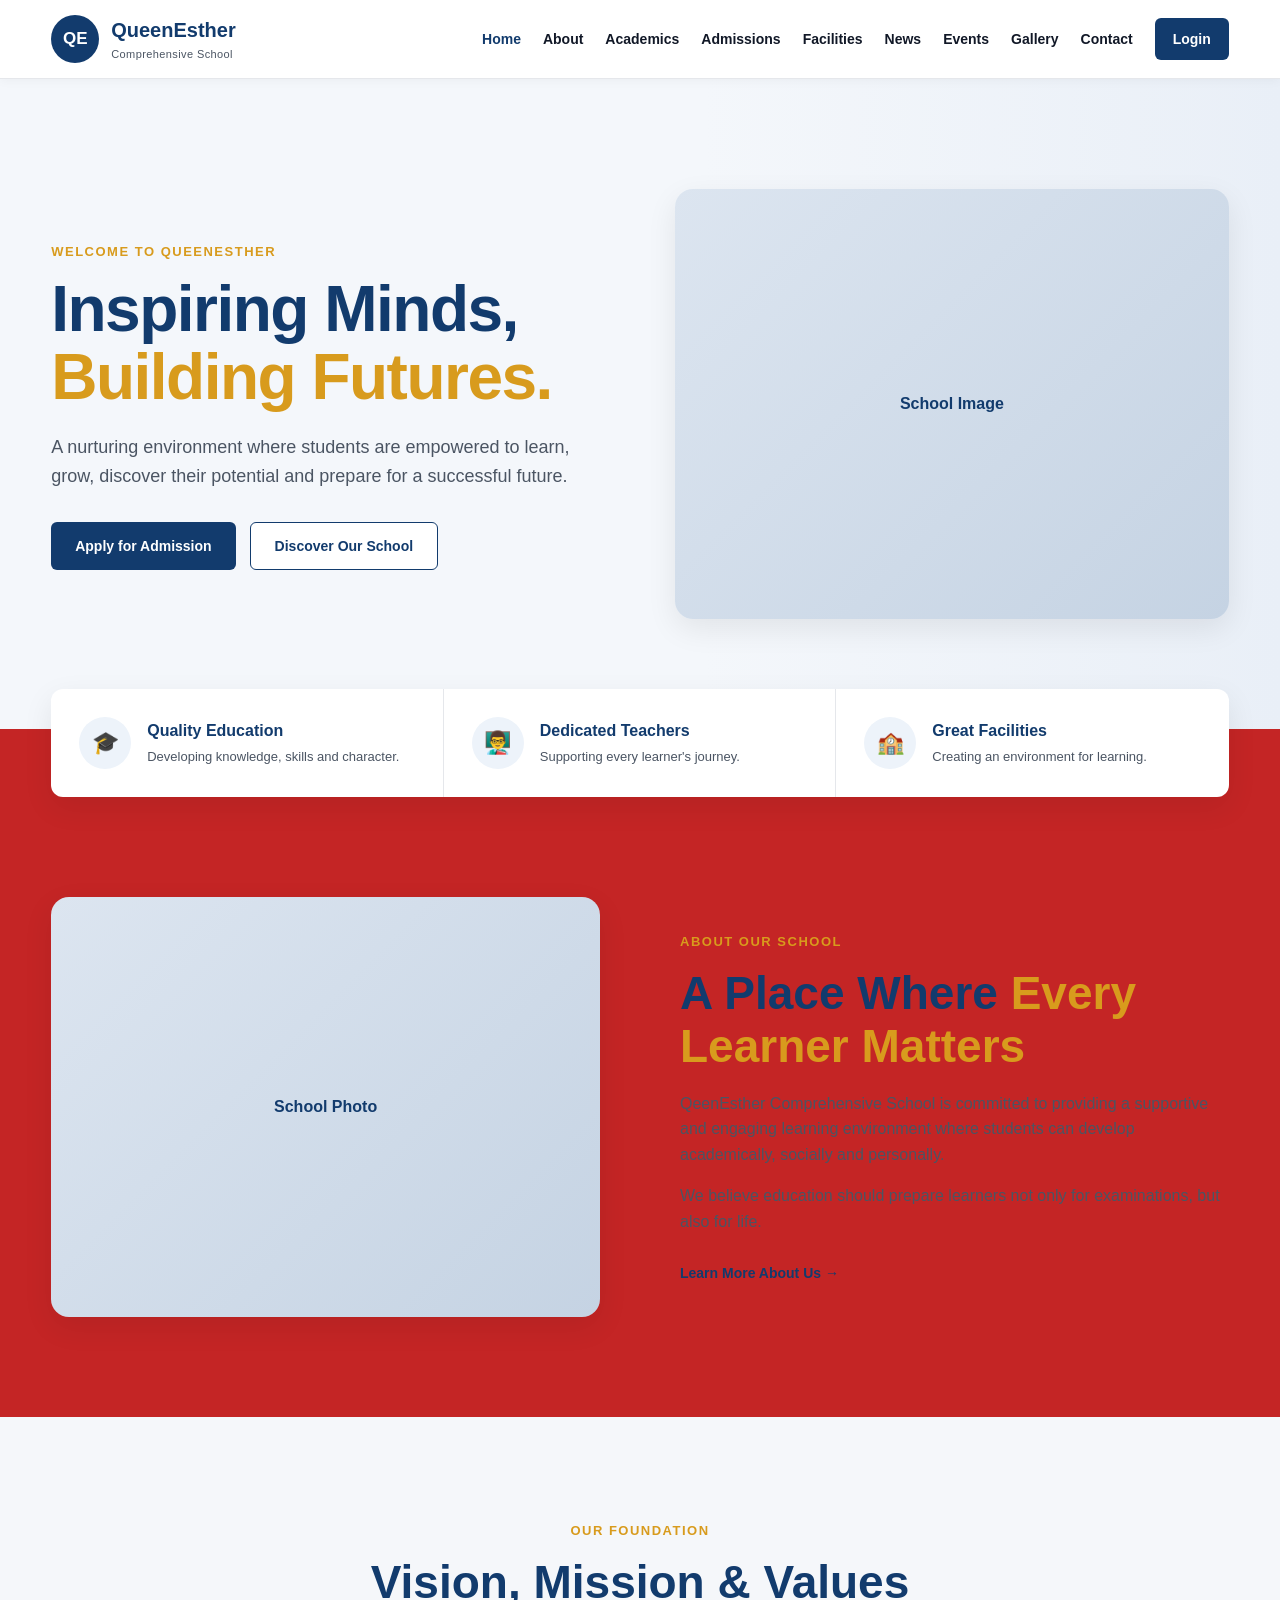
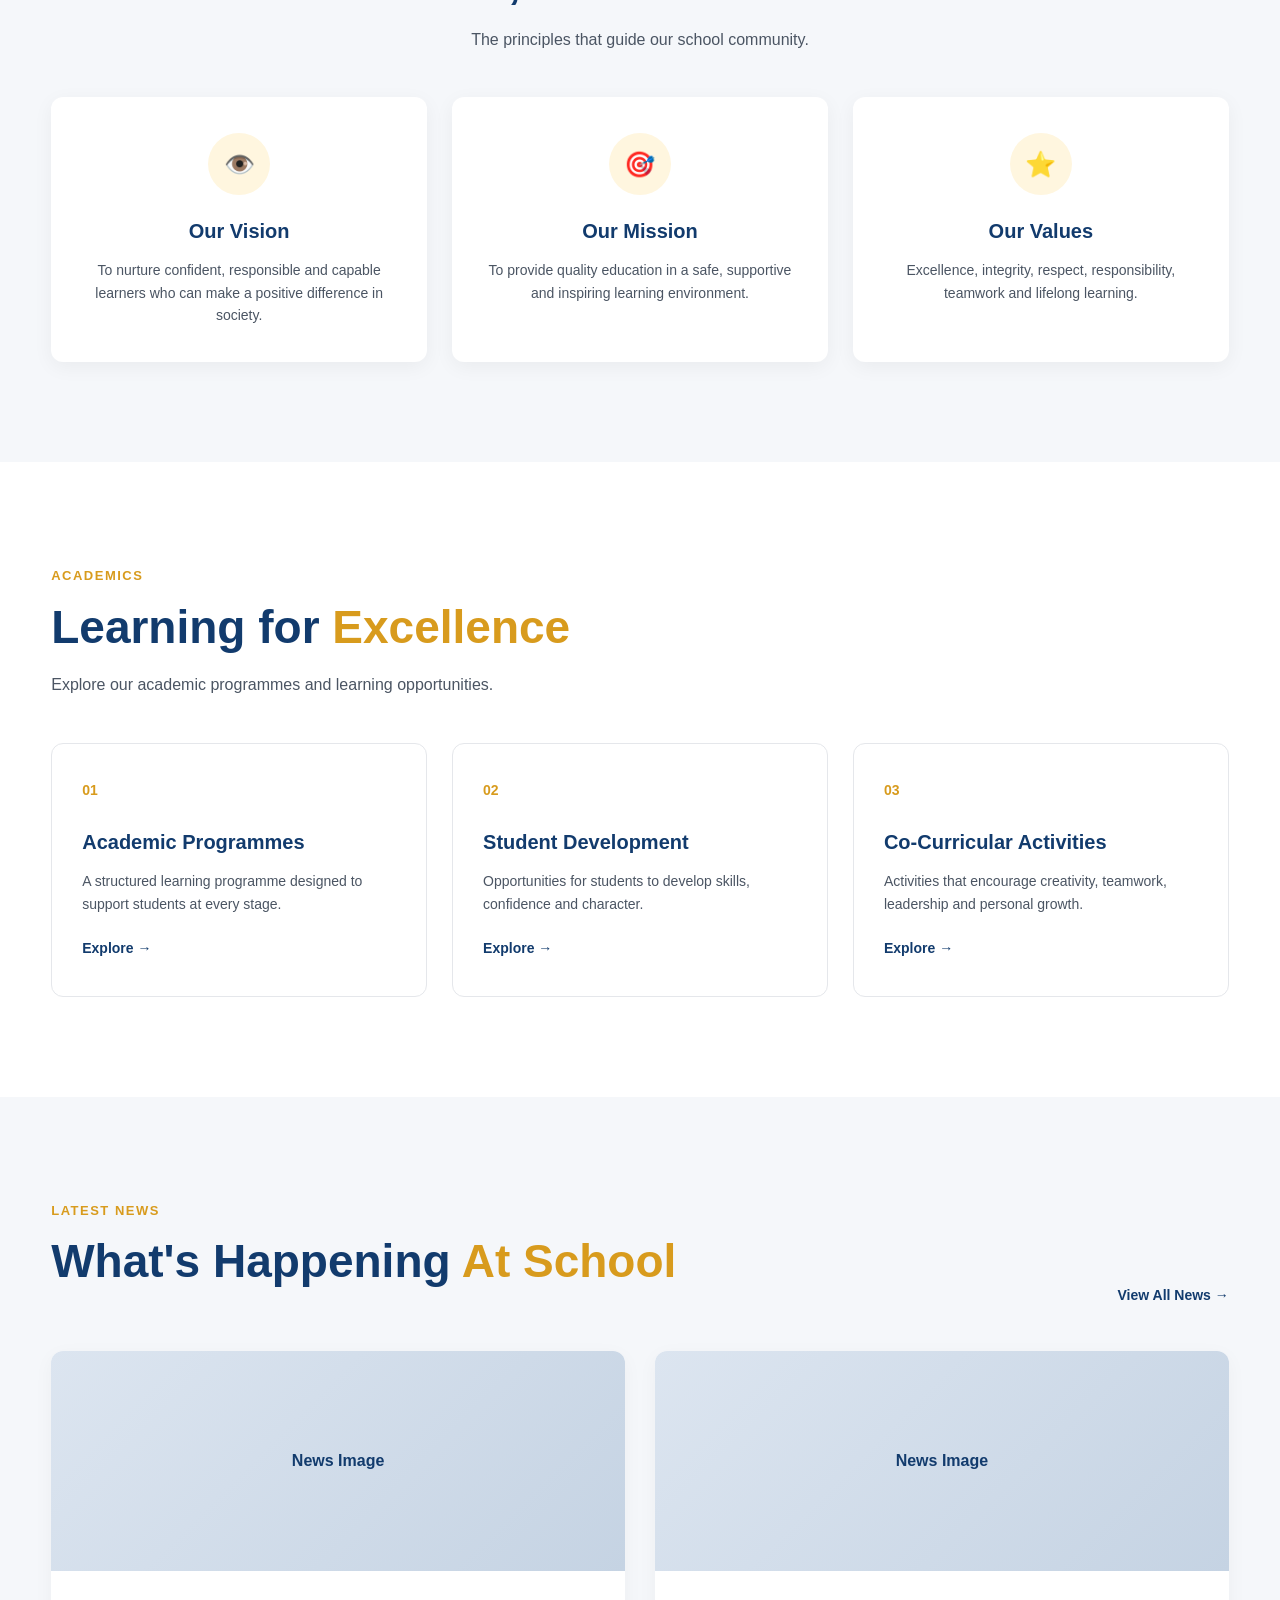
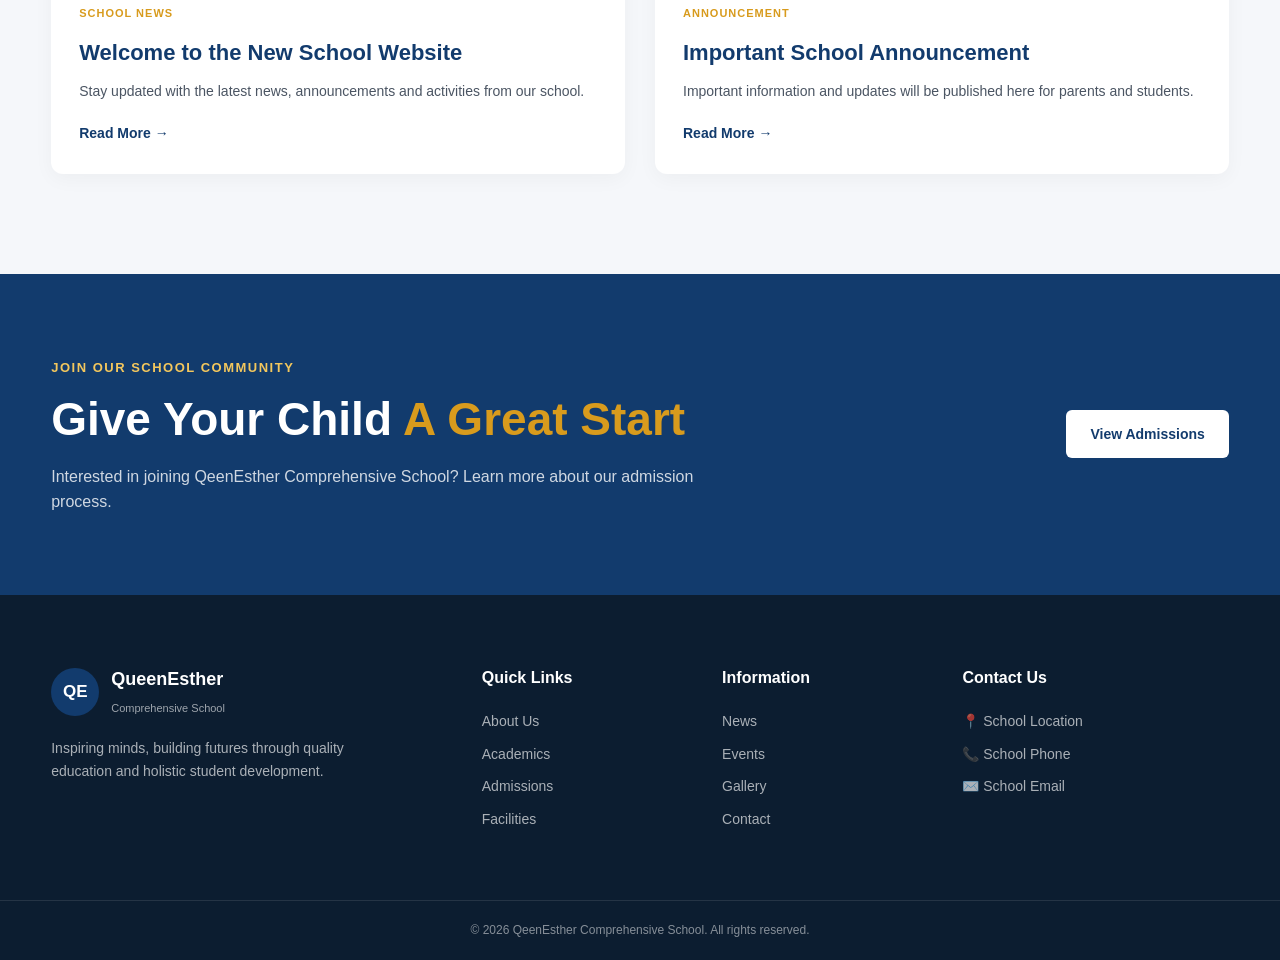
<file: Client/index.html>
<!DOCTYPE html>
<html lang="en">
<head>
    <meta charset="UTF-8">

    <!-- Makes the website responsive on phones and tablets -->
    <meta name="viewport" content="width=device-width, initial-scale=1.0">

    <meta
        name="description"
        content="QueenEsther Comprehensive School - nurturing excellence, character and lifelong learning."
    >

    <title>QueenEsther Comprehensive School</title>

    <!-- Our stylesheet -->
    <link rel="stylesheet" href="../css/style.css">
</head>

<body>

    <!-- =========================
         HEADER / NAVIGATION
    ========================== -->
    <header class="site-header">

        <div class="container navbar">

            <!-- Temporary logo -->
            <a href="index.html" class="logo">
                <div class="logo-placeholder">QE</div>

                <div class="school-name">
                    <span>QueenEsther</span>
                    <small>Comprehensive School</small>
                </div>
            </a>

            <!-- Mobile menu button -->
            <button
                class="menu-toggle"
                id="menuToggle"
                aria-label="Open navigation menu"
                aria-expanded="false"
            >
                ☰
            </button>

            <!-- Navigation -->
            <nav class="nav-menu" id="navMenu">

                <a href="index.html" class="active">Home</a>
                <a href="about.html">About</a>
                <a href="academics.html">Academics</a>
                <a href="admissions.html">Admissions</a>
                <a href="facilities.html">Facilities</a>
                <a href="news.html">News</a>
                <a href="events.html">Events</a>
                <a href="gallery.html">Gallery</a>
                <a href="contact.html">Contact</a>

                <a href="#" class="login-button">Login</a>

            </nav>

        </div>

    </header>


    <!-- =========================
         HERO SECTION
    ========================== -->
    <main>

        <section class="hero">

            <div class="container hero-content">

                <div class="hero-text">

                    <span class="hero-label">
                        WELCOME TO QUEENESTHER
                    </span>

                    <h1>
                        Inspiring Minds,
                        <span>Building Futures.</span>
                    </h1>

                    <p>
                        A nurturing environment where students are empowered
                        to learn, grow, discover their potential and prepare
                        for a successful future.
                    </p>

                    <div class="hero-buttons">
                        <a href="admissions.html" class="btn btn-primary">
                            Apply for Admission
                        </a>

                        <a href="about.html" class="btn btn-secondary">
                            Discover Our School
                        </a>
                    </div>

                </div>

                <div class="hero-image">

                    <!-- Temporary image area -->
                    <div class="image-placeholder">
                        <span>School Image</span>
                    </div>

                </div>

            </div>

        </section>


        <!-- =========================
             QUICK INFORMATION
        ========================== -->
        <section class="quick-info">

            <div class="container quick-info-grid">

                <div class="info-card">
                    <div class="info-icon">🎓</div>

                    <div>
                        <h3>Quality Education</h3>
                        <p>
                            Developing knowledge, skills and character.
                        </p>
                    </div>
                </div>

                <div class="info-card">
                    <div class="info-icon">👨‍🏫</div>

                    <div>
                        <h3>Dedicated Teachers</h3>
                        <p>
                            Supporting every learner's journey.
                        </p>
                    </div>
                </div>

                <div class="info-card">
                    <div class="info-icon">🏫</div>

                    <div>
                        <h3>Great Facilities</h3>
                        <p>
                            Creating an environment for learning.
                        </p>
                    </div>
                </div>

            </div>

        </section>


        <!-- =========================
             ABOUT / INTRODUCTION
        ========================== -->
        <section class="section about-preview">

            <div class="container two-column">

                <div class="section-image">
                    <div class="image-placeholder large">
                        <span>School Photo</span>
                    </div>
                </div>

                <div class="section-content">

                    <span class="section-label">
                        ABOUT OUR SCHOOL
                    </span>

                    <h2>
                        A Place Where
                        <span>Every Learner Matters</span>
                    </h2>

                    <p>
                        QeenEsther Comprehensive School is committed to
                        providing a supportive and engaging learning
                        environment where students can develop academically,
                        socially and personally.
                    </p>

                    <p>
                        We believe education should prepare learners not only
                        for examinations, but also for life.
                    </p>

                    <a href="about.html" class="text-link">
                        Learn More About Us →
                    </a>

                </div>

            </div>

        </section>


        <!-- =========================
             VISION & MISSION
        ========================== -->
        <section class="section vision-section">

            <div class="container">

                <div class="section-heading center">

                    <span class="section-label">
                        OUR FOUNDATION
                    </span>

                    <h2>
                        Vision, Mission & Values
                    </h2>

                    <p>
                        The principles that guide our school community.
                    </p>

                </div>

                <div class="values-grid">

                    <article class="value-card">

                        <div class="value-icon">👁️</div>

                        <h3>Our Vision</h3>

                        <p>
                            To nurture confident, responsible and capable
                            learners who can make a positive difference
                            in society.
                        </p>

                    </article>


                    <article class="value-card">

                        <div class="value-icon">🎯</div>

                        <h3>Our Mission</h3>

                        <p>
                            To provide quality education in a safe,
                            supportive and inspiring learning environment.
                        </p>

                    </article>


                    <article class="value-card">

                        <div class="value-icon">⭐</div>

                        <h3>Our Values</h3>

                        <p>
                            Excellence, integrity, respect, responsibility,
                            teamwork and lifelong learning.
                        </p>

                    </article>

                </div>

            </div>

        </section>


        <!-- =========================
             ACADEMICS
        ========================== -->
        <section class="section academics-preview">

            <div class="container">

                <div class="section-heading">

                    <span class="section-label">
                        ACADEMICS
                    </span>

                    <h2>
                        Learning for
                        <span>Excellence</span>
                    </h2>

                    <p>
                        Explore our academic programmes and learning
                        opportunities.
                    </p>

                </div>

                <div class="program-grid">

                    <article class="program-card">
                        <div class="program-number">01</div>

                        <h3>Academic Programmes</h3>

                        <p>
                            A structured learning programme designed to
                            support students at every stage.
                        </p>

                        <a href="academics.html">
                            Explore →
                        </a>
                    </article>


                    <article class="program-card">
                        <div class="program-number">02</div>

                        <h3>Student Development</h3>

                        <p>
                            Opportunities for students to develop skills,
                            confidence and character.
                        </p>

                        <a href="academics.html">
                            Explore →
                        </a>
                    </article>


                    <article class="program-card">
                        <div class="program-number">03</div>

                        <h3>Co-Curricular Activities</h3>

                        <p>
                            Activities that encourage creativity, teamwork,
                            leadership and personal growth.
                        </p>

                        <a href="academics.html">
                            Explore →
                        </a>
                    </article>

                </div>

            </div>

        </section>


        <!-- =========================
             NEWS
        ========================== -->
        <section class="section news-section">

            <div class="container">

                <div class="section-heading split-heading">

                    <div>
                        <span class="section-label">
                            LATEST NEWS
                        </span>

                        <h2>
                            What's Happening
                            <span>At School</span>
                        </h2>
                    </div>

                    <a href="news.html" class="text-link">
                        View All News →
                    </a>

                </div>


                <div class="news-grid">

                    <article class="news-card">

                        <div class="news-image">
                            <span>News Image</span>
                        </div>

                        <div class="news-content">

                            <span class="news-date">
                                SCHOOL NEWS
                            </span>

                            <h3>
                                Welcome to the New School Website
                            </h3>

                            <p>
                                Stay updated with the latest news,
                                announcements and activities from our school.
                            </p>

                            <a href="news.html">
                                Read More →
                            </a>

                        </div>

                    </article>


                    <article class="news-card">

                        <div class="news-image">
                            <span>News Image</span>
                        </div>

                        <div class="news-content">

                            <span class="news-date">
                                ANNOUNCEMENT
                            </span>

                            <h3>
                                Important School Announcement
                            </h3>

                            <p>
                                Important information and updates will be
                                published here for parents and students.
                            </p>

                            <a href="news.html">
                                Read More →
                            </a>

                        </div>

                    </article>

                </div>

            </div>

        </section>


        <!-- =========================
             CALL TO ACTION
        ========================== -->
        <section class="cta-section">

            <div class="container cta-content">

                <div>
                    <span class="section-label">
                        JOIN OUR SCHOOL COMMUNITY
                    </span>

                    <h2>
                        Give Your Child
                        <span>A Great Start</span>
                    </h2>

                    <p>
                        Interested in joining QeenEsther Comprehensive School?
                        Learn more about our admission process.
                    </p>
                </div>

                <a href="admissions.html" class="btn btn-light">
                    View Admissions
                </a>

            </div>

        </section>

    </main>


    <!-- =========================
         FOOTER
    ========================== -->
    <footer class="site-footer">

        <div class="container footer-grid">

            <div class="footer-about">

                <div class="footer-logo">
                    <div class="logo-placeholder">QE</div>

                    <div>
                        <strong>QueenEsther</strong>
                        <small>Comprehensive School</small>
                    </div>
                </div>

                <p>
                    Inspiring minds, building futures through quality
                    education and holistic student development.
                </p>

            </div>


            <div class="footer-column">

                <h3>Quick Links</h3>

                <a href="about.html">About Us</a>
                <a href="academics.html">Academics</a>
                <a href="admissions.html">Admissions</a>
                <a href="facilities.html">Facilities</a>

            </div>


            <div class="footer-column">

                <h3>Information</h3>

                <a href="news.html">News</a>
                <a href="events.html">Events</a>
                <a href="gallery.html">Gallery</a>
                <a href="contact.html">Contact</a>

            </div>


            <div class="footer-column">

                <h3>Contact Us</h3>

                <p>📍 School Location</p>
                <p>📞 School Phone</p>
                <p>✉️ School Email</p>

            </div>

        </div>


        <div class="footer-bottom">

            <div class="container">

                <p>
                    © 2026 QeenEsther Comprehensive School.
                    All rights reserved.
                </p>

            </div>

        </div>

    </footer>


    <!-- JavaScript -->
    <script src="../js/main.js"></script>

</body>
</html>
</file>
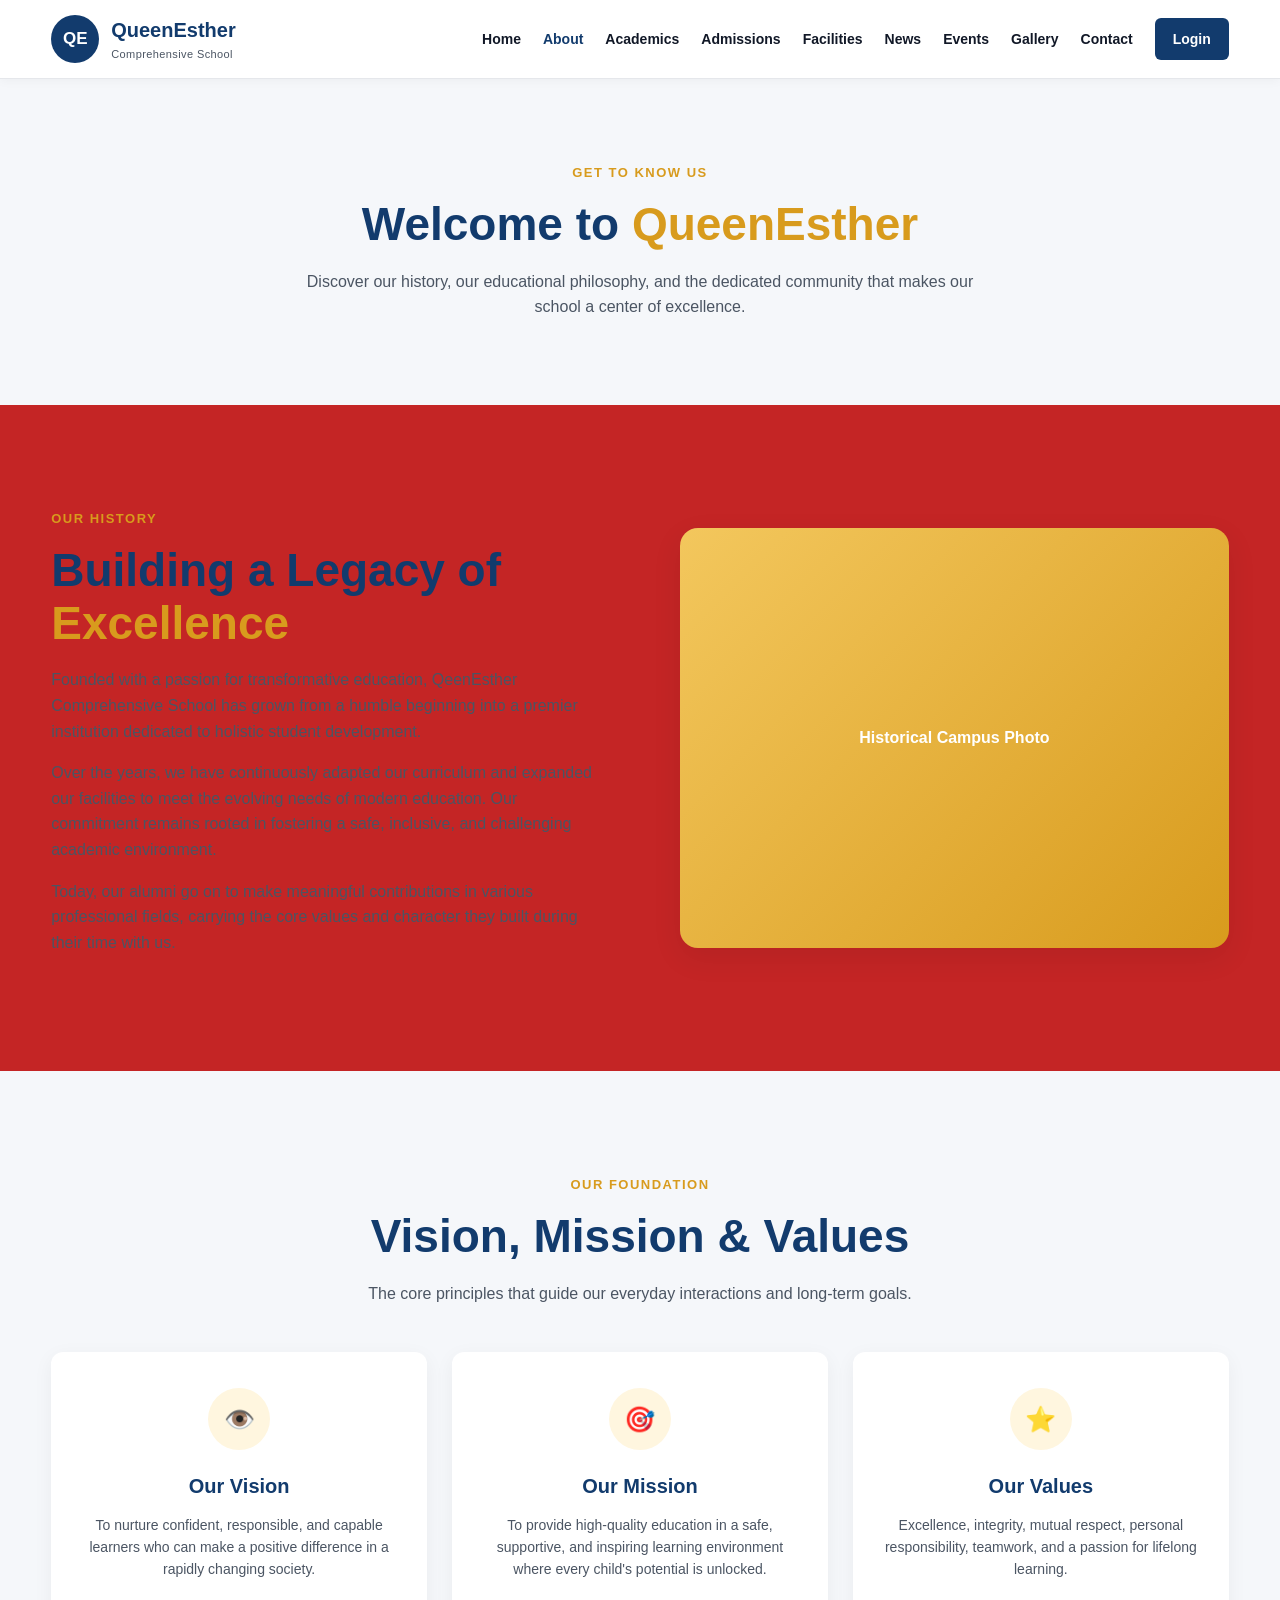
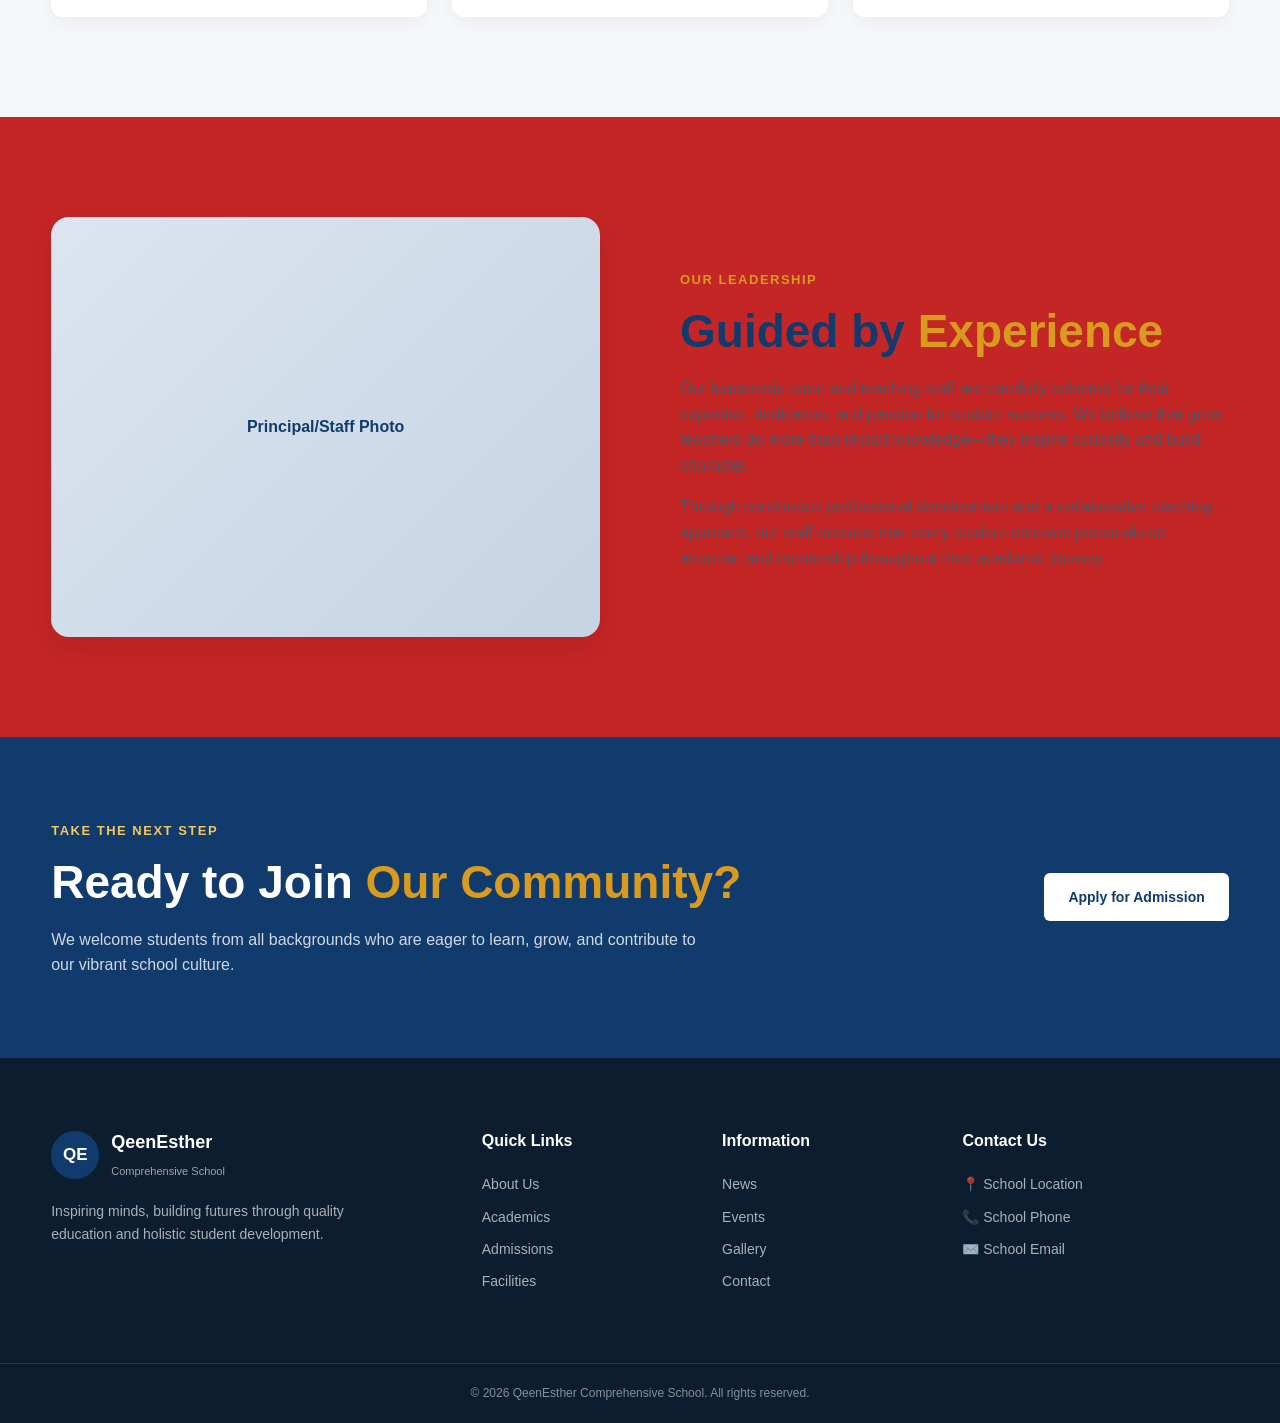
<file: Client/about.html>
<!DOCTYPE html>
<html lang="en">
<head>
    <meta charset="UTF-8">
    <meta name="viewport" content="width=device-width, initial-scale=1.0">
    <meta name="description" content="About QeenEsther Comprehensive School - Learn about our history, mission, and core values.">
    
    <title>About Us - QueenEsther Comprehensive School</title>

    <!-- Connected using the correct relative path -->
    <link rel="stylesheet" href="../css/style.css">
</head>
<body>

    <!-- =========================
         HEADER / NAVIGATION
    ========================== -->
    <header class="site-header">
        <div class="container navbar">
            <a href="index.html" class="logo">
                <div class="logo-placeholder">QE</div>
                <div class="school-name">
                    <span>QueenEsther</span>
                    <small>Comprehensive School</small>
                </div>
            </a>

            <button class="menu-toggle" id="menuToggle" aria-label="Open navigation menu" aria-expanded="false">
                ☰
            </button>

            <nav class="nav-menu" id="navMenu">
                <a href="index.html">Home</a>
                <a href="about.html" class="active">About</a>
                <a href="academics.html">Academics</a>
                <a href="admissions.html">Admissions</a>
                <a href="facilities.html">Facilities</a>
                <a href="news.html">News</a>
                <a href="events.html">Events</a>
                <a href="gallery.html">Gallery</a>
                <a href="contact.html">Contact</a>
                <a href="#" class="login-button">Login</a>
            </nav>
        </div>
    </header>

    <!-- =========================
         MAIN CONTENT
    ========================== -->
    <main>

        <!-- PAGE HEADER -->
        <section class="section" style="background: var(--light); padding-top: 80px; padding-bottom: 40px;">
            <div class="container">
                <div class="section-heading center">
                    <span class="section-label">GET TO KNOW US</span>
                    <h2>
                        Welcome to <span>QueenEsther</span>
                    </h2>
                    <p>Discover our history, our educational philosophy, and the dedicated community that makes our school a center of excellence.</p>
                </div>
            </div>
        </section>

        <!-- OUR HISTORY -->
        <section class="section">
            <div class="container two-column">
                <div class="section-content">
                    <span class="section-label">OUR HISTORY</span>
                    <h2>
                        Building a Legacy of <span>Excellence</span>
                    </h2>
                    <p>
                        Founded with a passion for transformative education, QeenEsther Comprehensive School has grown from a humble beginning into a premier institution dedicated to holistic student development. 
                    </p>
                    <p>
                        Over the years, we have continuously adapted our curriculum and expanded our facilities to meet the evolving needs of modern education. Our commitment remains rooted in fostering a safe, inclusive, and challenging academic environment.
                    </p>
                    <p>
                        Today, our alumni go on to make meaningful contributions in various professional fields, carrying the core values and character they built during their time with us.
                    </p>
                </div>

                <div class="section-image">
                    <div class="image-placeholder large" style="background: linear-gradient(135deg, #f3c75d, #d89b1d); color: var(--white);">
                        <span>Historical Campus Photo</span>
                    </div>
                </div>
            </div>
        </section>

        <!-- VISION, MISSION & VALUES (Reused from index) -->
        <section class="section vision-section">
            <div class="container">
                <div class="section-heading center">
                    <span class="section-label">OUR FOUNDATION</span>
                    <h2>Vision, Mission & Values</h2>
                    <p>The core principles that guide our everyday interactions and long-term goals.</p>
                </div>

                <div class="values-grid">
                    <article class="value-card">
                        <div class="value-icon">👁️</div>
                        <h3>Our Vision</h3>
                        <p>To nurture confident, responsible, and capable learners who can make a positive difference in a rapidly changing society.</p>
                    </article>

                    <article class="value-card">
                        <div class="value-icon">🎯</div>
                        <h3>Our Mission</h3>
                        <p>To provide high-quality education in a safe, supportive, and inspiring learning environment where every child's potential is unlocked.</p>
                    </article>

                    <article class="value-card">
                        <div class="value-icon">⭐</div>
                        <h3>Our Values</h3>
                        <p>Excellence, integrity, mutual respect, personal responsibility, teamwork, and a passion for lifelong learning.</p>
                    </article>
                </div>
            </div>
        </section>

        <!-- LEADERSHIP / STAFF -->
        <section class="section">
            <div class="container two-column">
                <div class="section-image">
                    <div class="image-placeholder large">
                        <span>Principal/Staff Photo</span>
                    </div>
                </div>

                <div class="section-content">
                    <span class="section-label">OUR LEADERSHIP</span>
                    <h2>
                        Guided by <span>Experience</span>
                    </h2>
                    <p>
                        Our leadership team and teaching staff are carefully selected for their expertise, dedication, and passion for student success. We believe that great teachers do more than impart knowledge—they inspire curiosity and build character.
                    </p>
                    <p>
                        Through continuous professional development and a collaborative teaching approach, our staff ensures that every student receives personalized attention and mentorship throughout their academic journey.
                    </p>
                </div>
            </div>
        </section>

        <!-- CALL TO ACTION -->
        <section class="cta-section">
            <div class="container cta-content">
                <div>
                    <span class="section-label">TAKE THE NEXT STEP</span>
                    <h2>
                        Ready to Join <span>Our Community?</span>
                    </h2>
                    <p>
                        We welcome students from all backgrounds who are eager to learn, grow, and contribute to our vibrant school culture.
                    </p>
                </div>
                <a href="admissions.html" class="btn btn-light">
                    Apply for Admission
                </a>
            </div>
        </section>

    </main>

    <!-- =========================
         FOOTER
    ========================== -->
    <footer class="site-footer">
        <div class="container footer-grid">
            <div class="footer-about">
                <div class="footer-logo">
                    <div class="logo-placeholder">QE</div>
                    <div>
                        <strong>QeenEsther</strong>
                        <small>Comprehensive School</small>
                    </div>
                </div>
                <p>Inspiring minds, building futures through quality education and holistic student development.</p>
            </div>

            <div class="footer-column">
                <h3>Quick Links</h3>
                <a href="about.html">About Us</a>
                <a href="academics.html">Academics</a>
                <a href="admissions.html">Admissions</a>
                <a href="facilities.html">Facilities</a>
            </div>

            <div class="footer-column">
                <h3>Information</h3>
                <a href="news.html">News</a>
                <a href="events.html">Events</a>
                <a href="gallery.html">Gallery</a>
                <a href="contact.html">Contact</a>
            </div>

            <div class="footer-column">
                <h3>Contact Us</h3>
                <p>📍 School Location</p>
                <p>📞 School Phone</p>
                <p>✉️ School Email</p>
            </div>
        </div>

        <div class="footer-bottom">
            <div class="container">
                <p>© 2026 QeenEsther Comprehensive School. All rights reserved.</p>
            </div>
        </div>
    </footer>

    <!-- Connected using the correct relative path -->
    <script src="../js/main.js"></script>
</body>
</html>
</file>
<file: css/style.css>
/* =========================================
   QEENESTHER COMPREHENSIVE SCHOOL
   MAIN STYLESHEET
========================================= */


/* =========================================
   1. RESET & GLOBAL SETTINGS
========================================= */

* {
    margin: 0;
    padding: 0;
    box-sizing: border-box;
}

html {
    scroll-behavior: smooth;
}

body {
    font-family: Arial, Helvetica, sans-serif;
    line-height: 1.6;
    color: #1f2937;
    background: #c42525;
}

a {
    text-decoration: none;
    color: inherit;
}

img {
    max-width: 100%;
    display: block;
}

button {
    font: inherit;
}


/* =========================================
   2. DESIGN VARIABLES
========================================= */

:root {
    --primary: #123b6d;
    --primary-dark: #0b2a4d;
    --secondary: #d89b1d;
    --secondary-dark: #b47d0f;

    --dark: #111827;
    --text: #4b5563;
    --light: #f5f7fa;
    --white: #ffffff;
    --border: #e5e7eb;

    --container: 1180px;

    --shadow: 0 10px 30px rgba(0, 0, 0, 0.08);

    --radius: 12px;

    --transition: 0.3s ease;
}


/* =========================================
   3. REUSABLE CONTAINER
========================================= */

.container {
    width: min(92%, var(--container));
    margin: 0 auto;
}


/* =========================================
   4. HEADER
========================================= */

.site-header {
    position: sticky;
    top: 0;
    z-index: 1000;

    background: var(--white);

    border-bottom: 1px solid var(--border);

    box-shadow: 0 2px 10px rgba(0, 0, 0, 0.04);
}

.navbar {
    min-height: 78px;

    display: flex;
    align-items: center;
    justify-content: space-between;
    gap: 30px;
}


/* Logo */

.logo {
    display: flex;
    align-items: center;
    gap: 12px;

    flex-shrink: 0;
}

.logo-placeholder {
    width: 48px;
    height: 48px;

    display: flex;
    align-items: center;
    justify-content: center;

    background: var(--primary);
    color: var(--white);

    border-radius: 50%;

    font-weight: 700;
    font-size: 17px;
}

.school-name {
    display: flex;
    flex-direction: column;
}

.school-name span {
    color: var(--primary);

    font-size: 20px;
    font-weight: 800;
}

.school-name small {
    color: var(--text);

    font-size: 11px;
    letter-spacing: 0.4px;
}


/* Navigation */

.nav-menu {
    display: flex;
    align-items: center;
    gap: 22px;
}

.nav-menu a {
    color: var(--dark);

    font-size: 14px;
    font-weight: 600;

    transition: color var(--transition);
}

.nav-menu a:hover,
.nav-menu a.active {
    color: var(--primary);
}

.nav-menu .login-button {
    padding: 10px 18px;

    background: var(--primary);
    color: var(--white);

    border-radius: 6px;
}

.nav-menu .login-button:hover {
    background: var(--primary-dark);
    color: var(--white);
}


/* Mobile menu button */

.menu-toggle {
    display: none;

    border: none;
    background: transparent;

    color: var(--primary);

    font-size: 28px;

    cursor: pointer;
}


/* =========================================
   5. HERO SECTION
========================================= */

.hero {
    min-height: 650px;

    display: flex;
    align-items: center;

    background:
        linear-gradient(
            90deg,
            #f4f7fb 0%,
            #f4f7fb 55%,
            #e9eff7 100%
        );
}

.hero-content {
    display: grid;
    grid-template-columns: 1fr 1fr;

    align-items: center;

    gap: 70px;

    padding: 80px 0;
}

.hero-text {
    max-width: 620px;
}

.hero-label,
.section-label {
    display: inline-block;

    margin-bottom: 14px;

    color: var(--secondary);

    font-size: 13px;
    font-weight: 800;

    letter-spacing: 1.5px;
}

.hero h1 {
    margin-bottom: 22px;

    color: var(--primary);

    font-size: clamp(42px, 5vw, 68px);
    line-height: 1.05;

    letter-spacing: -1.5px;
}

.hero h1 span,
.section-content h2 span,
.section-heading h2 span,
.cta-content h2 span {
    color: var(--secondary);
}

.hero p {
    max-width: 570px;

    margin-bottom: 32px;

    color: var(--text);

    font-size: 18px;
}


/* Hero buttons */

.hero-buttons {
    display: flex;
    flex-wrap: wrap;
    gap: 14px;
}

.btn {
    display: inline-flex;

    align-items: center;
    justify-content: center;

    min-height: 48px;

    padding: 0 24px;

    border-radius: 6px;

    font-size: 14px;
    font-weight: 700;

    transition:
        transform var(--transition),
        background var(--transition);
}

.btn:hover {
    transform: translateY(-2px);
}

.btn-primary {
    background: var(--primary);
    color: var(--white);
}

.btn-primary:hover {
    background: var(--primary-dark);
}

.btn-secondary {
    background: var(--white);
    color: var(--primary);

    border: 1px solid var(--primary);
}

.btn-secondary:hover {
    background: var(--primary);
    color: var(--white);
}

.btn-light {
    background: var(--white);
    color: var(--primary);
}

.btn-light:hover {
    background: #f0f0f0;
}


/* Hero image */

.hero-image {
    display: flex;
    justify-content: center;
}

.image-placeholder {
    width: 100%;
    min-height: 430px;

    display: flex;
    align-items: center;
    justify-content: center;

    background:
        linear-gradient(
            135deg,
            #dce5f0,
            #c5d3e3
        );

    border-radius: 18px;

    color: var(--primary);

    font-weight: 700;

    box-shadow: var(--shadow);
}

.image-placeholder.large {
    min-height: 420px;
}


/* =========================================
   6. QUICK INFORMATION
========================================= */

.quick-info {
    position: relative;

    margin-top: -40px;

    z-index: 5;
}

.quick-info-grid {
    display: grid;
    grid-template-columns: repeat(3, 1fr);

    background: var(--white);

    border-radius: var(--radius);

    box-shadow: var(--shadow);

    overflow: hidden;
}

.info-card {
    display: flex;
    align-items: center;

    gap: 16px;

    padding: 28px;

    border-right: 1px solid var(--border);
}

.info-card:last-child {
    border-right: none;
}

.info-icon {
    width: 52px;
    height: 52px;

    flex-shrink: 0;

    display: flex;
    align-items: center;
    justify-content: center;

    background: #edf3fa;

    border-radius: 50%;

    font-size: 22px;
}

.info-card h3 {
    margin-bottom: 4px;

    color: var(--primary);

    font-size: 16px;
}

.info-card p {
    color: var(--text);

    font-size: 13px;
}


/* =========================================
   7. GENERAL SECTIONS
========================================= */

.section {
    padding: 100px 0;
}

.two-column {
    display: grid;

    grid-template-columns: 1fr 1fr;

    align-items: center;

    gap: 80px;
}

.section-content h2,
.section-heading h2,
.cta-content h2 {
    margin-bottom: 18px;

    color: var(--primary);

    font-size: clamp(32px, 4vw, 46px);

    line-height: 1.15;
}

.section-content p,
.section-heading p {
    margin-bottom: 16px;

    color: var(--text);

    font-size: 16px;
}

.text-link {
    display: inline-block;

    margin-top: 12px;

    color: var(--primary);

    font-size: 14px;
    font-weight: 800;

    transition: color var(--transition);
}

.text-link:hover {
    color: var(--secondary);
}


/* =========================================
   8. VISION / MISSION
========================================= */

.vision-section {
    background: var(--light);
}

.section-heading {
    margin-bottom: 45px;
}

.section-heading.center {
    max-width: 700px;

    margin-left: auto;
    margin-right: auto;

    text-align: center;
}

.values-grid {
    display: grid;

    grid-template-columns: repeat(3, 1fr);

    gap: 25px;
}

.value-card {
    padding: 36px 30px;

    background: var(--white);

    border-radius: var(--radius);

    box-shadow: 0 5px 20px rgba(0, 0, 0, 0.05);

    text-align: center;

    transition:
        transform var(--transition),
        box-shadow var(--transition);
}

.value-card:hover {
    transform: translateY(-6px);

    box-shadow: var(--shadow);
}

.value-icon {
    width: 62px;
    height: 62px;

    margin: 0 auto 20px;

    display: flex;
    align-items: center;
    justify-content: center;

    background: #fff6df;

    border-radius: 50%;

    font-size: 25px;
}

.value-card h3 {
    margin-bottom: 12px;

    color: var(--primary);

    font-size: 20px;
}

.value-card p {
    color: var(--text);

    font-size: 14px;
}


/* =========================================
   9. ACADEMICS
========================================= */

.academics-preview {
    background: var(--white);
}

.program-grid {
    display: grid;

    grid-template-columns: repeat(3, 1fr);

    gap: 25px;
}

.program-card {
    position: relative;

    padding: 35px 30px;

    background: var(--white);

    border: 1px solid var(--border);

    border-radius: var(--radius);

    transition:
        transform var(--transition),
        box-shadow var(--transition);
}

.program-card:hover {
    transform: translateY(-5px);

    box-shadow: var(--shadow);
}

.program-number {
    margin-bottom: 25px;

    color: var(--secondary);

    font-size: 14px;
    font-weight: 800;
}

.program-card h3 {
    margin-bottom: 12px;

    color: var(--primary);

    font-size: 20px;
}

.program-card p {
    margin-bottom: 20px;

    color: var(--text);

    font-size: 14px;
}

.program-card a,
.news-card a {
    color: var(--primary);

    font-size: 14px;
    font-weight: 800;
}

.program-card a:hover,
.news-card a:hover {
    color: var(--secondary);
}


/* =========================================
   10. NEWS
========================================= */

.news-section {
    background: var(--light);
}

.split-heading {
    display: flex;

    align-items: flex-end;
    justify-content: space-between;

    gap: 30px;
}

.news-grid {
    display: grid;

    grid-template-columns: repeat(2, 1fr);

    gap: 30px;
}

.news-card {
    background: var(--white);

    border-radius: var(--radius);

    overflow: hidden;

    box-shadow: 0 5px 20px rgba(0, 0, 0, 0.04);
}

.news-image {
    min-height: 220px;

    display: flex;
    align-items: center;
    justify-content: center;

    background:
        linear-gradient(
            135deg,
            #dce5f0,
            #c5d3e3
        );

    color: var(--primary);

    font-weight: 700;
}

.news-content {
    padding: 28px;
}

.news-date {
    color: var(--secondary);

    font-size: 11px;
    font-weight: 800;

    letter-spacing: 1px;
}

.news-content h3 {
    margin: 10px 0;

    color: var(--primary);

    font-size: 22px;
}

.news-content p {
    margin-bottom: 18px;

    color: var(--text);

    font-size: 14px;
}


/* =========================================
   11. CALL TO ACTION
========================================= */

.cta-section {
    padding: 80px 0;

    background: var(--primary);

    color: var(--white);
}

.cta-content {
    display: flex;

    align-items: center;
    justify-content: space-between;

    gap: 40px;
}

.cta-content .section-label {
    color: #f3c75d;
}

.cta-content h2 {
    color: var(--white);
}

.cta-content p {
    max-width: 650px;

    color: rgba(255, 255, 255, 0.8);
}


/* =========================================
   12. FOOTER
========================================= */

.site-footer {
    background: #0c1d30;

    color: var(--white);
}

.footer-grid {
    display: grid;

    grid-template-columns: 2fr 1fr 1fr 1.4fr;

    gap: 50px;

    padding: 70px 0;
}

.footer-logo {
    display: flex;

    align-items: center;

    gap: 12px;

    margin-bottom: 18px;
}

.footer-logo strong {
    display: block;

    font-size: 18px;
}

.footer-logo small {
    color: rgba(255, 255, 255, 0.6);

    font-size: 11px;
}

.footer-about p {
    max-width: 350px;

    color: rgba(255, 255, 255, 0.65);

    font-size: 14px;
}

.footer-column {
    display: flex;

    flex-direction: column;

    gap: 10px;
}

.footer-column h3 {
    margin-bottom: 10px;

    font-size: 16px;
}

.footer-column a,
.footer-column p {
    color: rgba(255, 255, 255, 0.65);

    font-size: 14px;
}

.footer-column a:hover {
    color: var(--secondary);
}

.footer-bottom {
    padding: 20px 0;

    border-top: 1px solid rgba(255, 255, 255, 0.1);
}

.footer-bottom p {
    color: rgba(255, 255, 255, 0.5);

    font-size: 12px;

    text-align: center;
}


/* =========================================
   13. TABLET
========================================= */

@media (max-width: 1000px) {

    .nav-menu {
        gap: 14px;
    }

    .nav-menu a {
        font-size: 13px;
    }

    .hero-content {
        gap: 40px;
    }

    .two-column {
        gap: 45px;
    }

    .footer-grid {
        grid-template-columns: 1fr 1fr;
    }
}


/* =========================================
   14. MOBILE NAVIGATION
========================================= */

@media (max-width: 800px) {

    .menu-toggle {
        display: block;
    }

    .nav-menu {
        position: absolute;

        top: 78px;
        left: 0;
        right: 0;

        display: none;

        flex-direction: column;
        align-items: stretch;

        padding: 20px;

        background: var(--white);

        border-top: 1px solid var(--border);

        box-shadow: var(--shadow);
    }

    .nav-menu.open {
        display: flex;
    }

    .nav-menu a {
        padding: 10px 5px;
    }

    .nav-menu .login-button {
        text-align: center;
    }

    .hero-content {
        grid-template-columns: 1fr;

        padding: 60px 0;
    }

    .hero {
        min-height: auto;
    }

    .hero-image {
        order: -1;
    }

    .image-placeholder {
        min-height: 300px;
    }

    .quick-info {
        margin-top: 0;

        padding: 20px 0;
    }

    .quick-info-grid {
        grid-template-columns: 1fr;
    }

    .info-card {
        border-right: none;

        border-bottom: 1px solid var(--border);
    }

    .info-card:last-child {
        border-bottom: none;
    }

    .two-column {
        grid-template-columns: 1fr;
    }

    .section-image {
        order: -1;
    }

    .values-grid,
    .program-grid {
        grid-template-columns: 1fr;
    }

    .news-grid {
        grid-template-columns: 1fr;
    }

    .split-heading {
        align-items: flex-start;

        flex-direction: column;
    }

    .cta-content {
        flex-direction: column;

        align-items: flex-start;
    }
}


/* =========================================
   15. SMALL PHONES
========================================= */

@media (max-width: 500px) {

    .navbar {
        min-height: 70px;
    }

    .school-name span {
        font-size: 17px;
    }

    .school-name small {
        font-size: 9px;
    }

    .logo-placeholder {
        width: 42px;
        height: 42px;
    }

    .hero h1 {
        font-size: 40px;
    }

    .hero p {
        font-size: 16px;
    }

    .hero-buttons {
        flex-direction: column;
    }

    .btn {
        width: 100%;
    }

    .section {
        padding: 70px 0;
    }

    .footer-grid {
        grid-template-columns: 1fr;
    }
}
</file>
